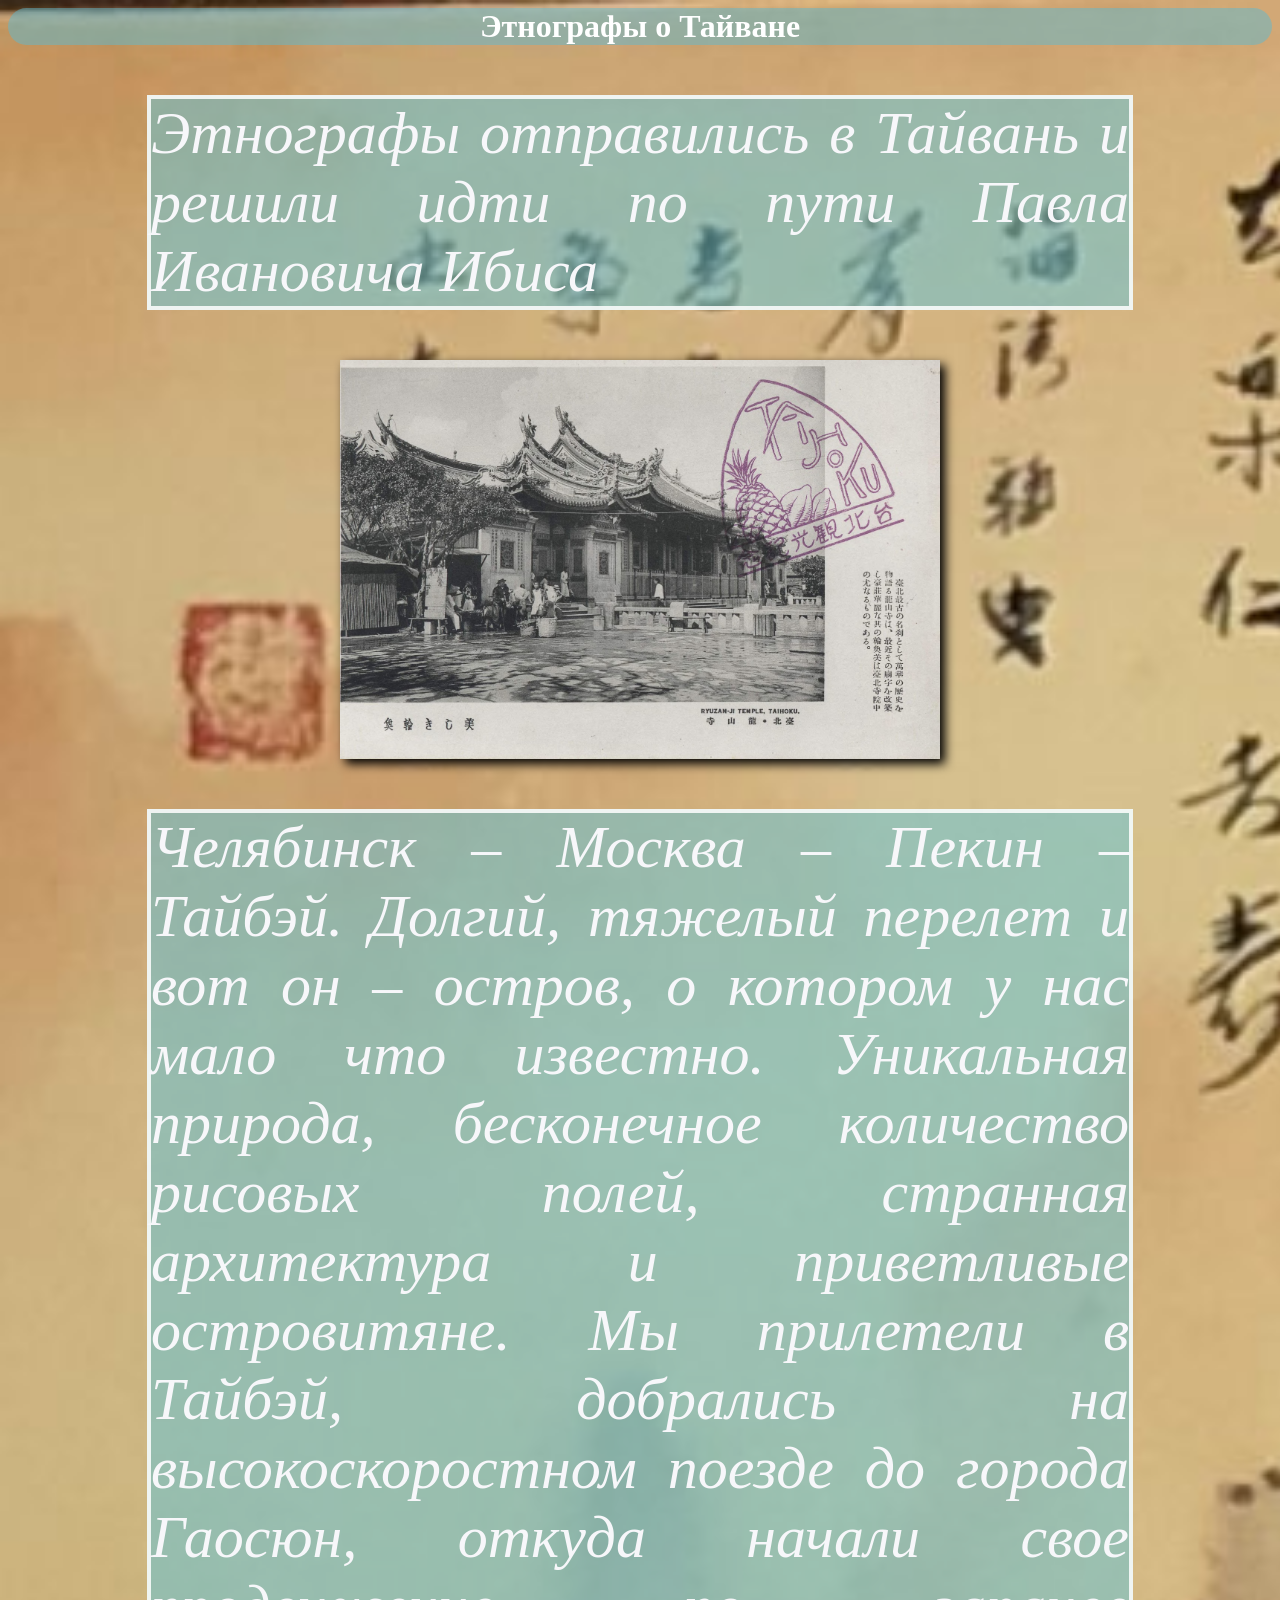
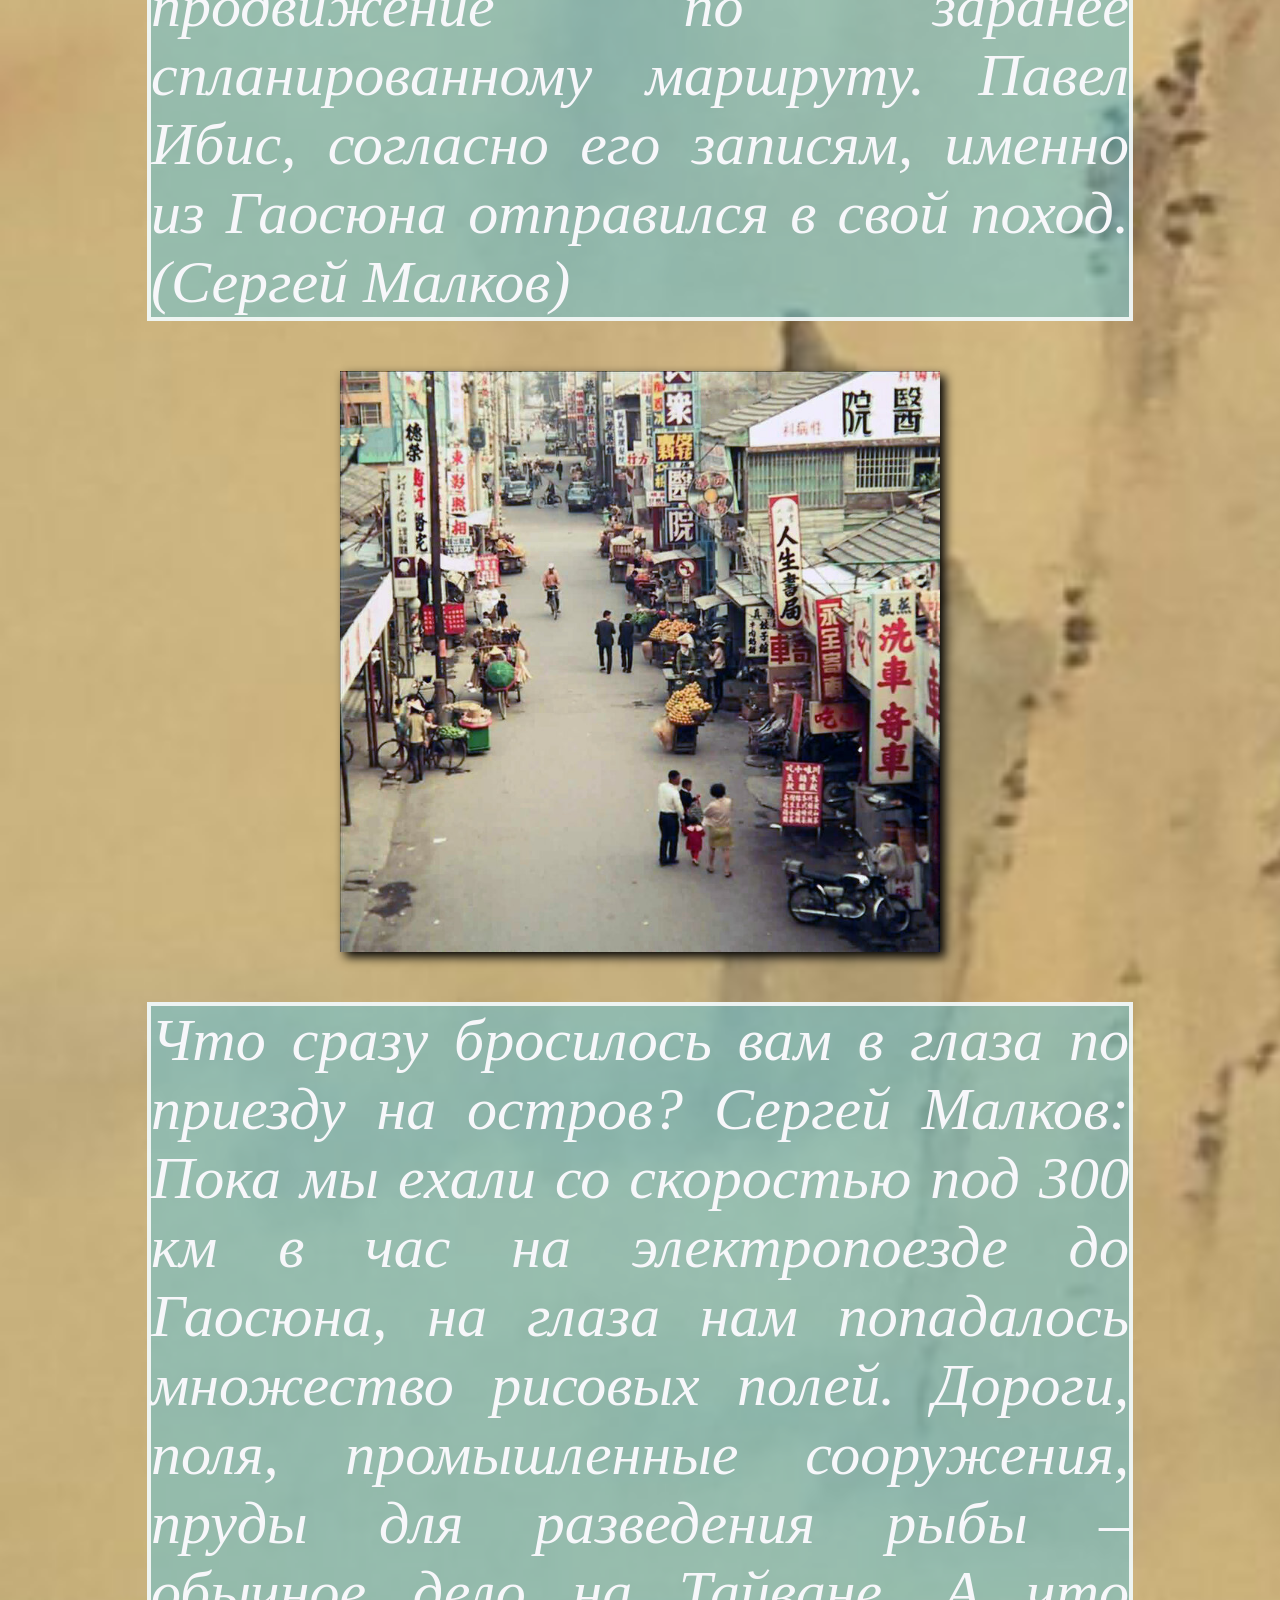
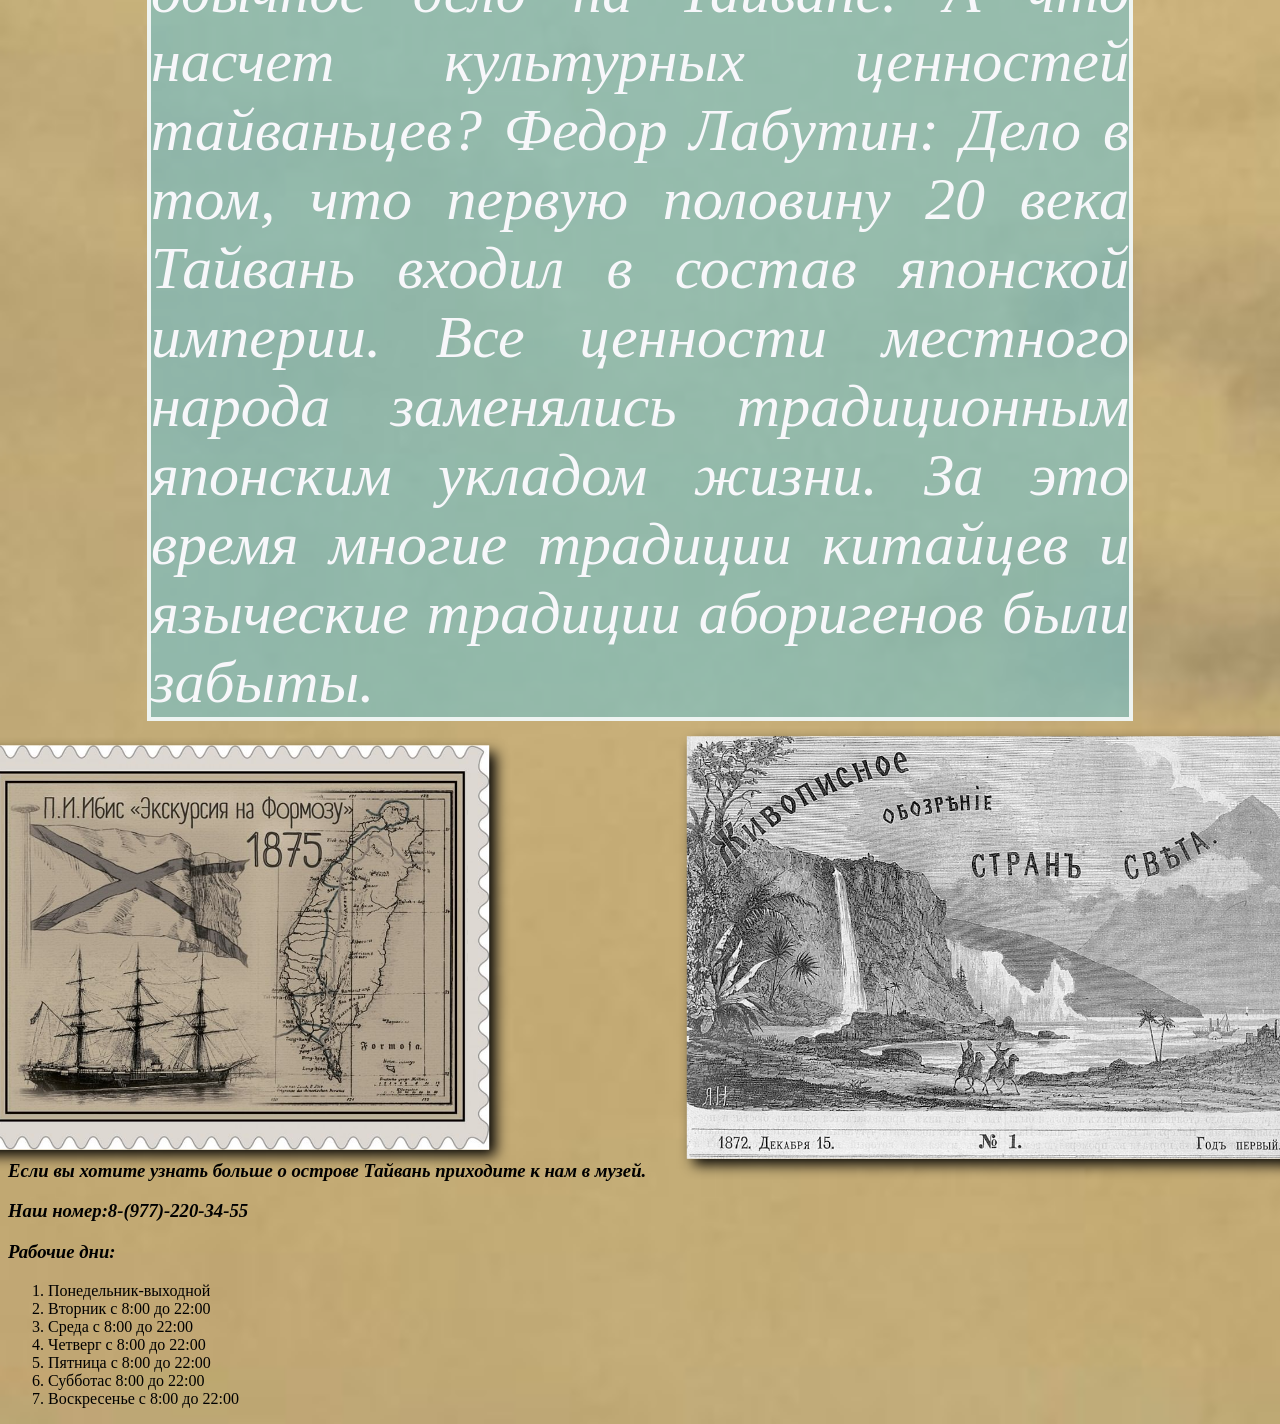
<file: gadk.html>
<!DOCTYPE html>
<html lang="en">
<head>
    <meta charset="UTF-8">
    <meta name="viewport" content="width=device-width, initial-scale=1.0">
    <title>Этнографы о Тайване</title>
    <link href="style.css" rel="stylesheet">
</head>
<body>
    
</body>
</html><html>
    <body>
        <main>
            <h1>Этнографы о Тайване</h1>
            <section>
            <p id="sun"><em>Этнографы отправились в Тайвань и решили идти по пути Павла Ивановича Ибиса</em></p>
                <img id="rik" src="1920.jpg" width="600">
            <p id="pik"><em>Челябинск – Москва – Пекин – Тайбэй. Долгий, тяжелый перелет и вот он – остров,
    о котором у нас мало что известно. 
    Уникальная природа, бесконечное количество рисовых полей,
    странная архитектура и приветливые островитяне. 
    Мы прилетели в Тайбэй, добрались на высокоскоростном поезде до города Гаосюн, 
    откуда начали свое продвижение по заранее спланированному маршруту.
    Павел Ибис, согласно его записям, именно из Гаосюна отправился в свой поход.(Сергей Малков)</em></p>
    <img  id="flower"  src="Taipei1971g.jpg" width="600">
    <p id="sun"  ><em>Что сразу бросилось вам в глаза по приезду на остров?
            Сергей Малков: Пока мы ехали со скоростью под 300 км в час
            на электропоезде до Гаосюна, на глаза нам попадалось множество рисовых полей. 
            Дороги, поля, промышленные сооружения, пруды для разведения рыбы – обычное дело на Тайване.
            А что насчет культурных ценностей тайваньцев?
            Федор Лабутин: Дело в том, что первую половину 20 века Тайвань входил 
            в состав японской империи. Все ценности местного народа заменялись 
            традиционным японским укладом жизни. За это время многие традиции 
            китайцев и языческие традиции аборигенов были забыты.</em></p>
            <figure class="kartinki">
            <img id="rj" src="370232.jpg" width="400">
            <img id="ru" src="Живописное_обозрение,_№_1,_1872.jpg" width="480">
            </figure>
            <h3 id="ry"><em>Если вы хотите узнать больше о острове Тайвань приходите к нам в музей.</em></h2>
            <h3><em>Наш номер:8-(977)-220-34-55</em></h3>
            <h3><em>Рабочие дни:</em></h3>
            <ol>
                <li>Понедельник-выходной</li>
                <li>Вторник с 8:00 до 22:00</li>
                <li>Среда с 8:00 до 22:00</li>
                <li>Четверг с 8:00 до 22:00</li>
                <li>Пятница с 8:00 до 22:00</li>
                <li>Субботас 8:00 до 22:00</li>
                <li>Воскресенье с 8:00 до 22:00</li>
            </ol>
            </section>
        </main>
    </body>
</html>
</file>
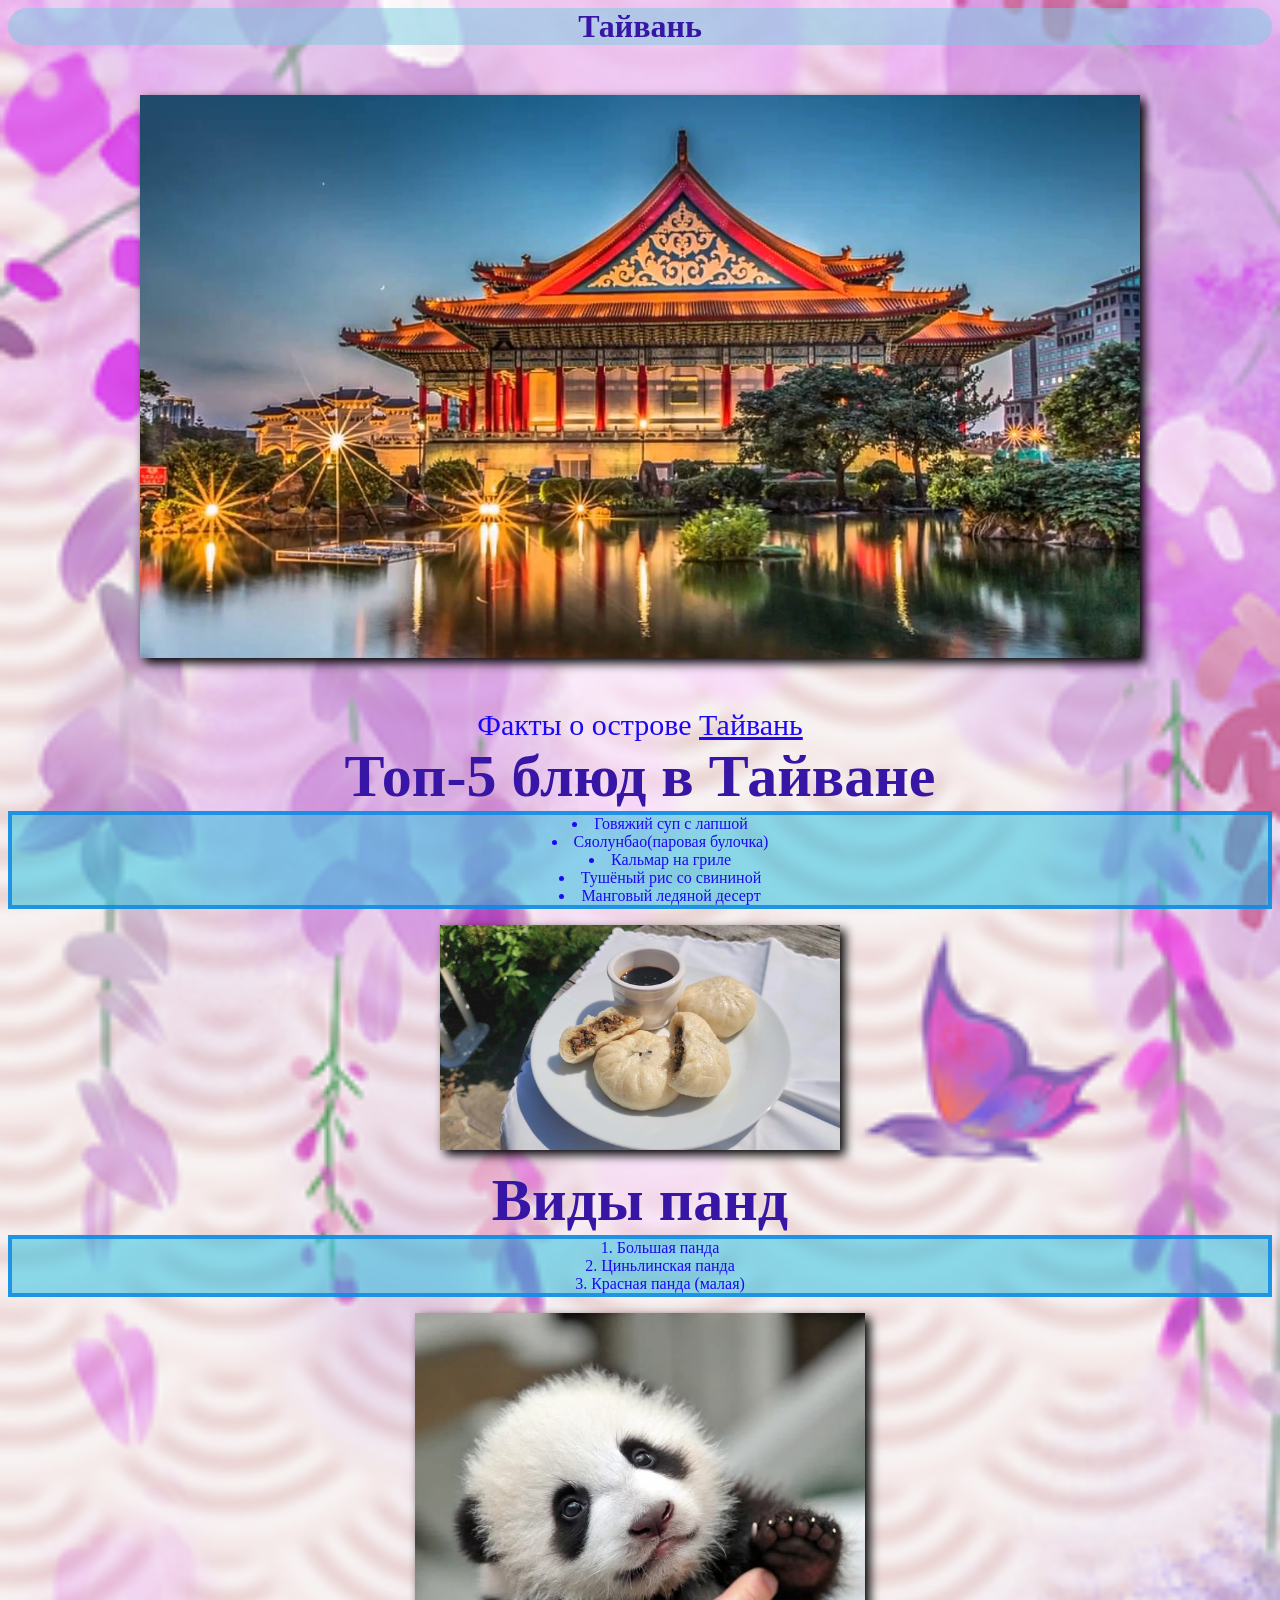
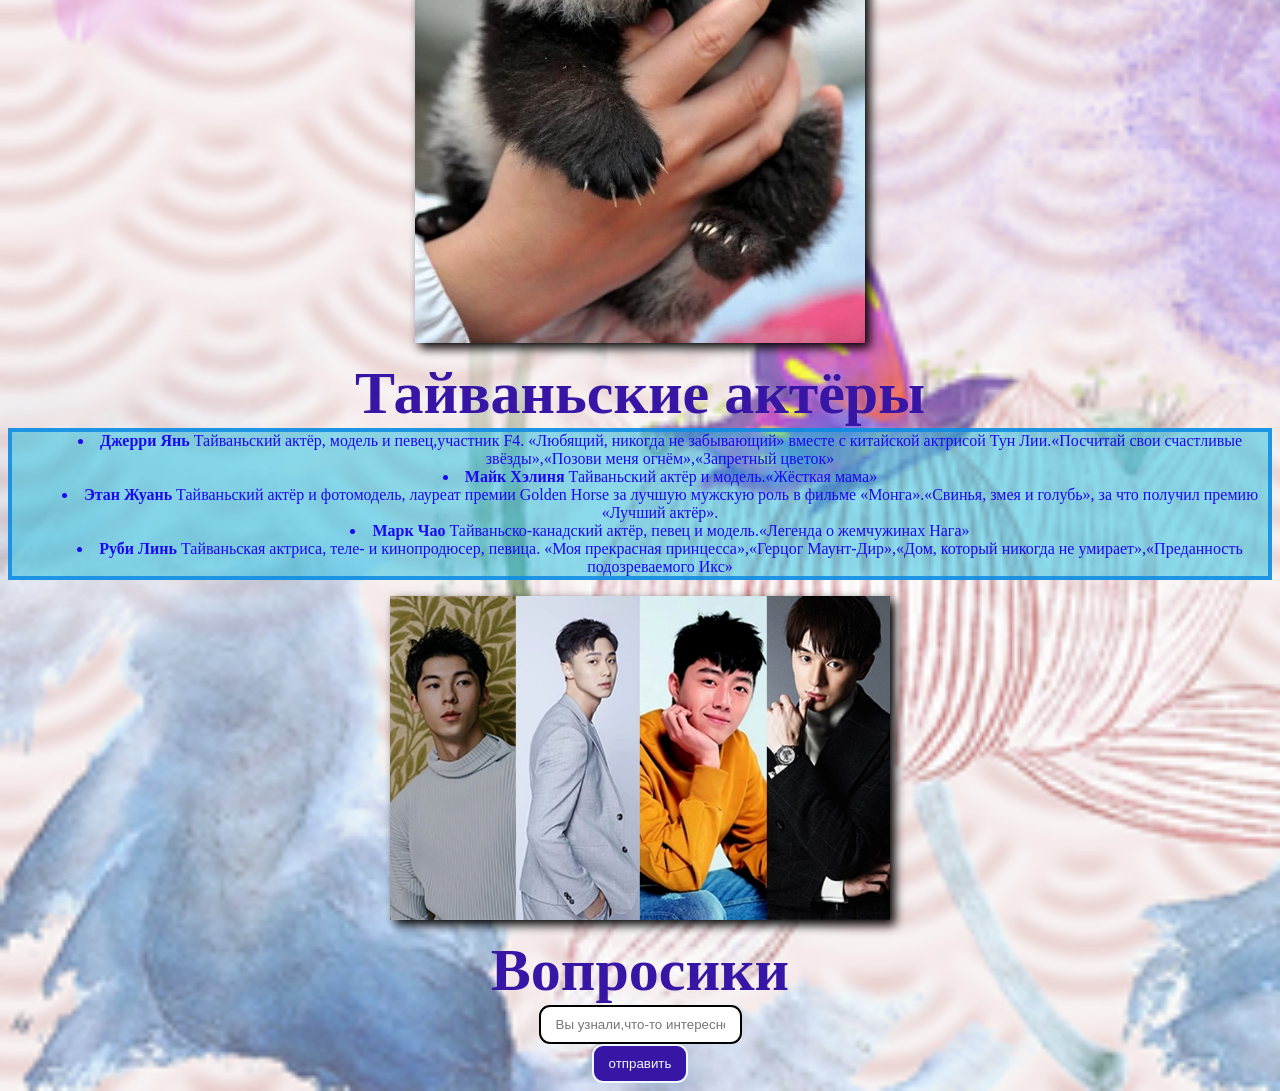
<file: wdb.html>
<!DOCTYPE html>
<html lang="en">
<head>
    <meta charset="UTF-8">
    <meta name="viewport" content="width=device-width, initial-scale=1.0">
    <title>Современный Тайвань</title>
    <link href="style_modern.css" rel="stylesheet"/>
</head>
    </html>
    <html>
        <body>
            <main>
            <h1>Тайвань</h1>
            <section>
            <!--Добавть фотографии-->
            <img id="img1" src="234.jpg" width="1000">
            <p id="pila1"> Факты о острове <a href="http://стофактов.рф/20-интересных-фактов-о-тайване/" target="_blank" id="pila1"> Тайвань</a></p>
            </section>
        <section>
            <h2>Топ-5 блюд в Тайване</h2>
            <ul>
                <li>Говяжий суп с лапшой</li>
                <li>Сяолунбао(паровая булочка)</li>
                <li>Кальмар на гриле</li>
                <li>Тушёный рис со свининой</li>
                <li>Манговый ледяной десерт</li>
            </ul>
        <figure>
            <img id="girl" src="maxresdefault.jpg" width="400">
        </figure>
            </section>
            <h3>Виды панд</h3>
            <ol>
                <li>Большая панда</li>
                <li>Циньлинская панда</li>
                <li>Красная панда (малая) </li>
            </ol>
        <figure>
            <img src="8690217a8e10b8759fc5c564106d3baa.jpg" width="450">
        </figure>
            <h4>Тайваньские актёры</h4>
            <ul>
                <li><strong>Джерри Янь</strong>
                    Тайваньский актёр, модель и певец,участник F4. «Любящий, никогда не забывающий» вместе с китайской актрисой Тун Лии.«Посчитай свои счастливые звёзды»,«Позови меня огнём»,«Запретный цветок»
                </li>
                <li><strong>Майк Хэлиня</strong> 
                    Тайваньский актёр и модель.«Жёсткая мама»
                </li>
                <li> <strong>Этан Жуань</strong>
                    Тайваньский актёр и фотомодель, лауреат премии Golden Horse за лучшую мужскую роль в фильме «Монга».«Свинья, змея и голубь», за что получил премию «Лучший актёр». 
                </li>
                <li><strong>Марк Чао</strong>
                    Тайваньско-канадский актёр, певец и модель.«Легенда о жемчужинах Нага»
                </li>
                <li><strong>Руби Линь</strong>
                    Тайваньская актриса, теле- и кинопродюсер, певица. «Моя прекрасная принцесса»,«Герцог Маунт-Дир»,«Дом, который никогда не умирает»,«Преданность подозреваемого Икс» 
                </li>
            </ul>
        <figure>
            <img src="greg-hsu-patrick-shih-kent-tsai-derek-chang.jpg" width="500">
        </figure>


        <h2>Вопросики</h2>
        <div class="lastbutt">
            <input type="text" name="taiwan" placeholder="Вы узнали,что-то интересное?">
            <button type="submit">отправить</button>
        </div>






        </section>
        </main>
    </body>
</html>
</file>
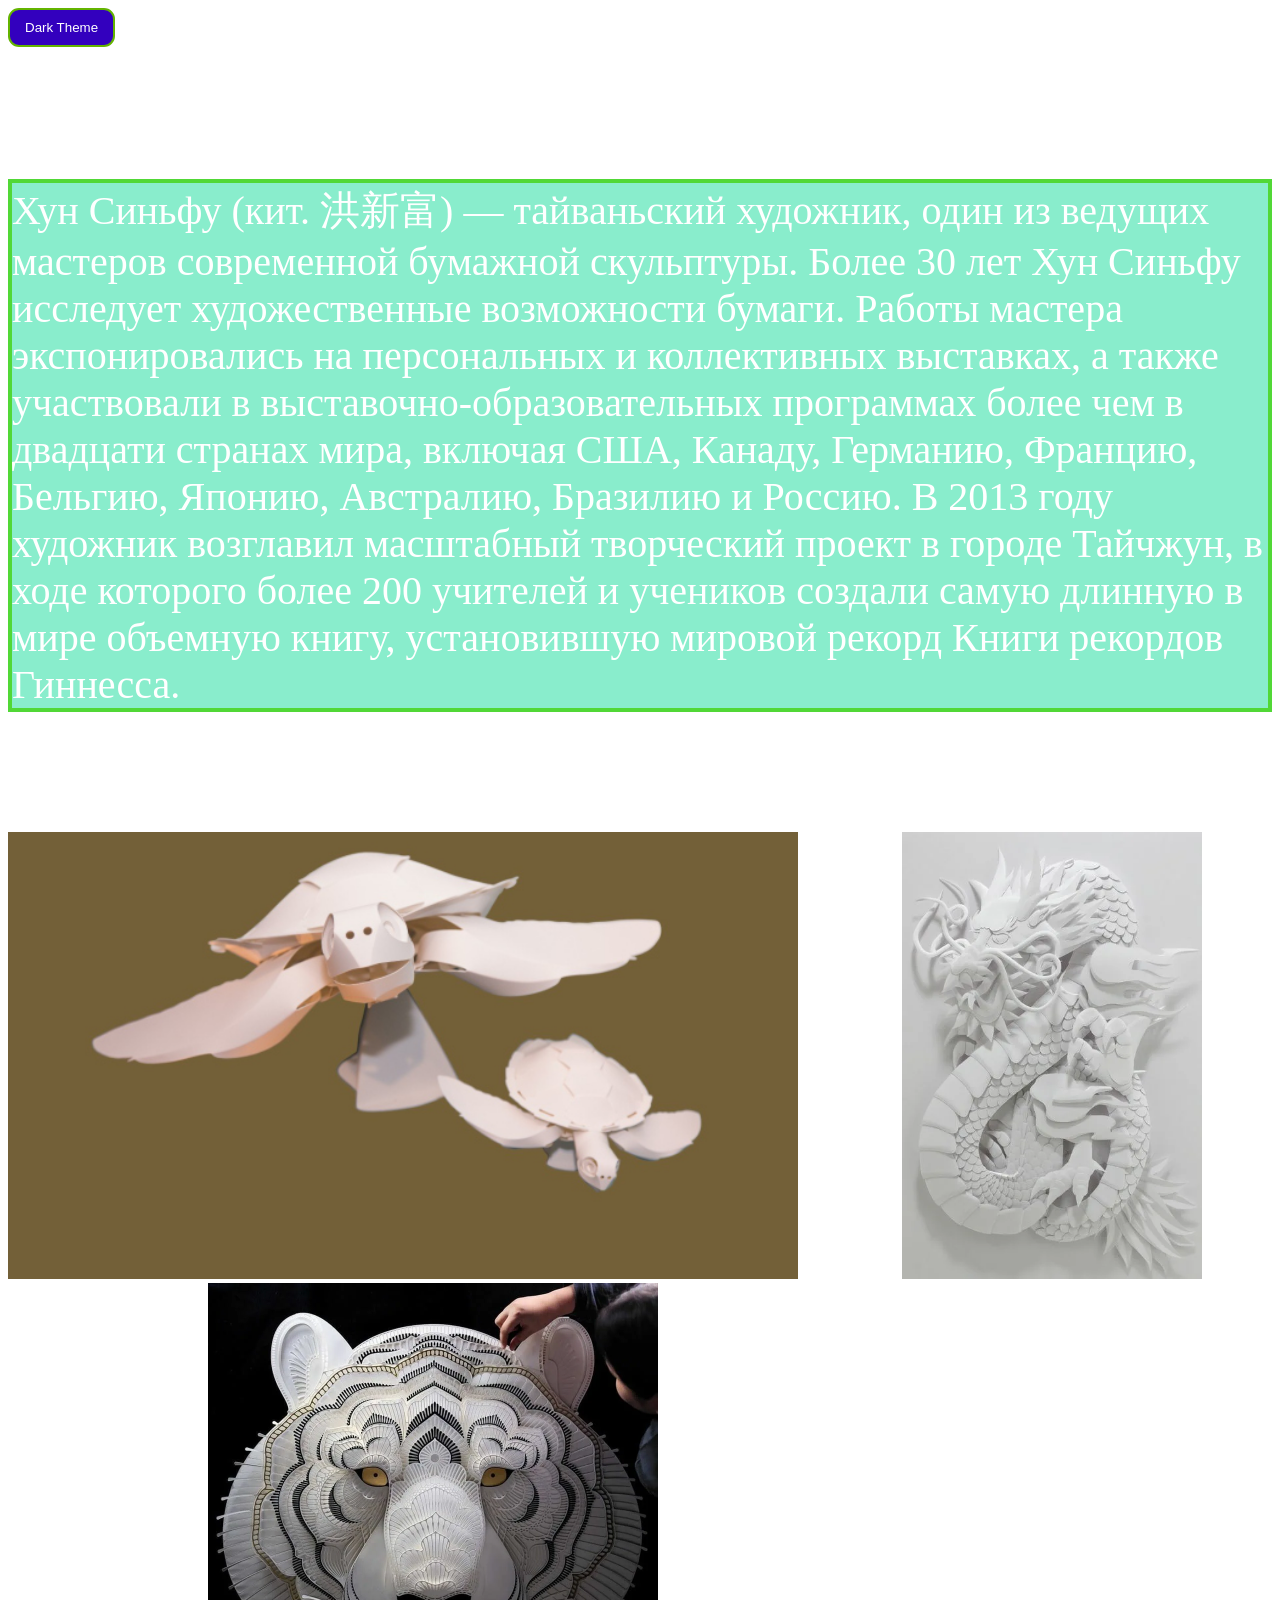
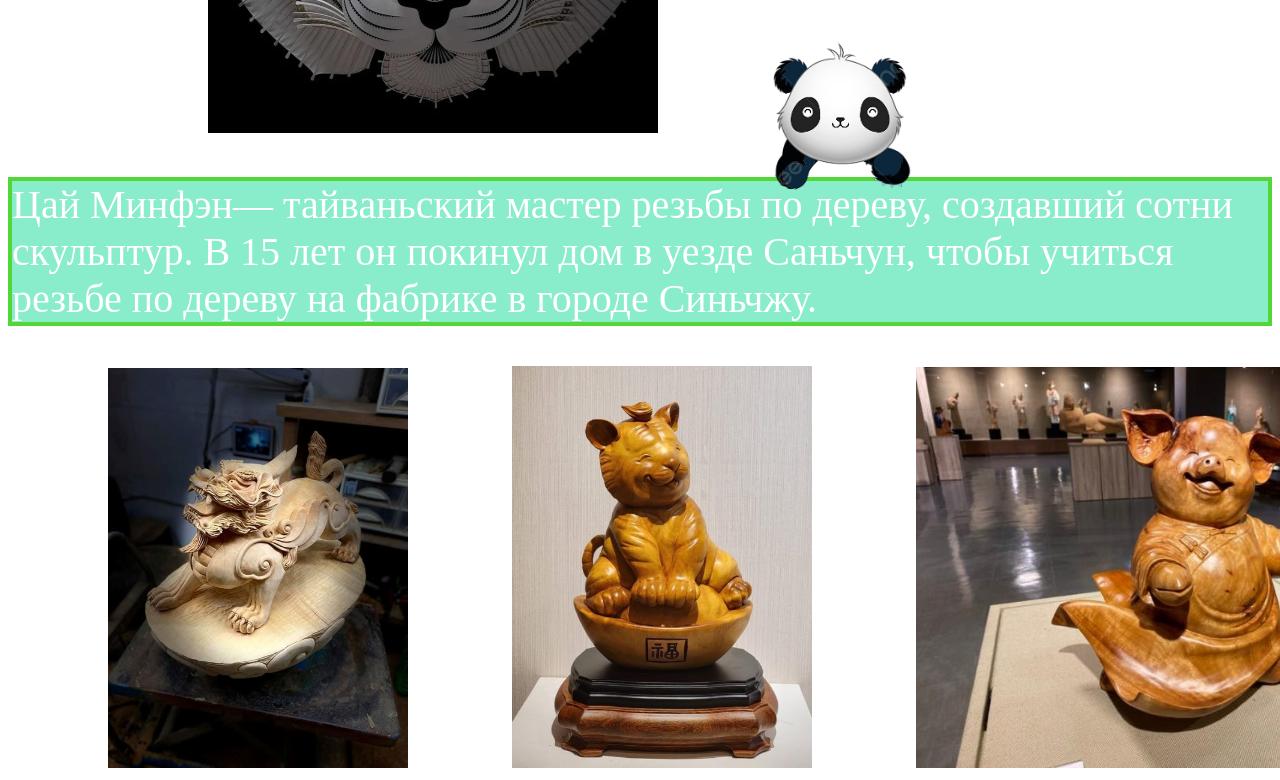
<file: музей.html>
<!DOCTYPE html>
<html lang="en">
<head>
    <meta charset="UTF-8">
    <meta name="viewport" content="width=device-width, initial-scale=1.0">
    <title>Document</title>
    <link href="Cric.css" rel="stylesheet"/>
    <link href="test1.html" rel="stylesheet"/>
</head>
</html>
<html>
    <body>
        <main>
            <button id="id-theme">Dark Theme</button>
            <h1><em> Искусство Тайваня. </em> </h1>
            <p>Хун Синьфу (кит. 洪新富) — тайваньский художник, один из ведущих мастеров современной бумажной скульптуры.
            Более 30 лет Хун Синьфу исследует художественные возможности бумаги. Работы мастера экспонировались на персональных и коллективных выставках, а также участвовали в выставочно-образовательных программах более чем в двадцати странах мира, включая США, Канаду, Германию, Францию, Бельгию, Японию, Австралию, Бразилию и Россию. В 2013 году художник возглавил масштабный творческий проект в городе Тайчжун, в ходе которого более 200 учителей и учеников создали самую длинную в мире объемную книгу, установившую мировой рекорд Книги рекордов Гиннесса.
            </p>
            <h2>Вот несколько его работ:</h2>
            <img src="фигуры.jpg" width="790" alt="храм">
            <img src="карт.webp" width="300" alt="храм" style="position: relative; left: 100px;"/>
            <img src="тигр.webp" width="450" alt="храм" style="position: relative; left: 200px;"/>
            <img src="пандо.png" width="150" alt="храм" style="position: relative; left: 300px;top: 60px;"/>
            <p>Цай Минфэн— тайваньский мастер резьбы по дереву, создавший сотни скульптур. В 15 лет он покинул дом в уезде Саньчун, чтобы учиться резьбе по дереву на фабрике в городе Синьчжу.</p>
            <img src="драк.jpg" width="300" alt="храм" style="position: relative; left: 100px;"/>
            <img src="кит.jpg" width="300" alt="храм" style="position: relative; left: 200px;"/>
            <img src="свин.jpg" width="535" alt="храм" style="position: relative; left: 300px;"/>
        </main>
            <script src="scrip.js"></script>
    </body>
</html>
</file>
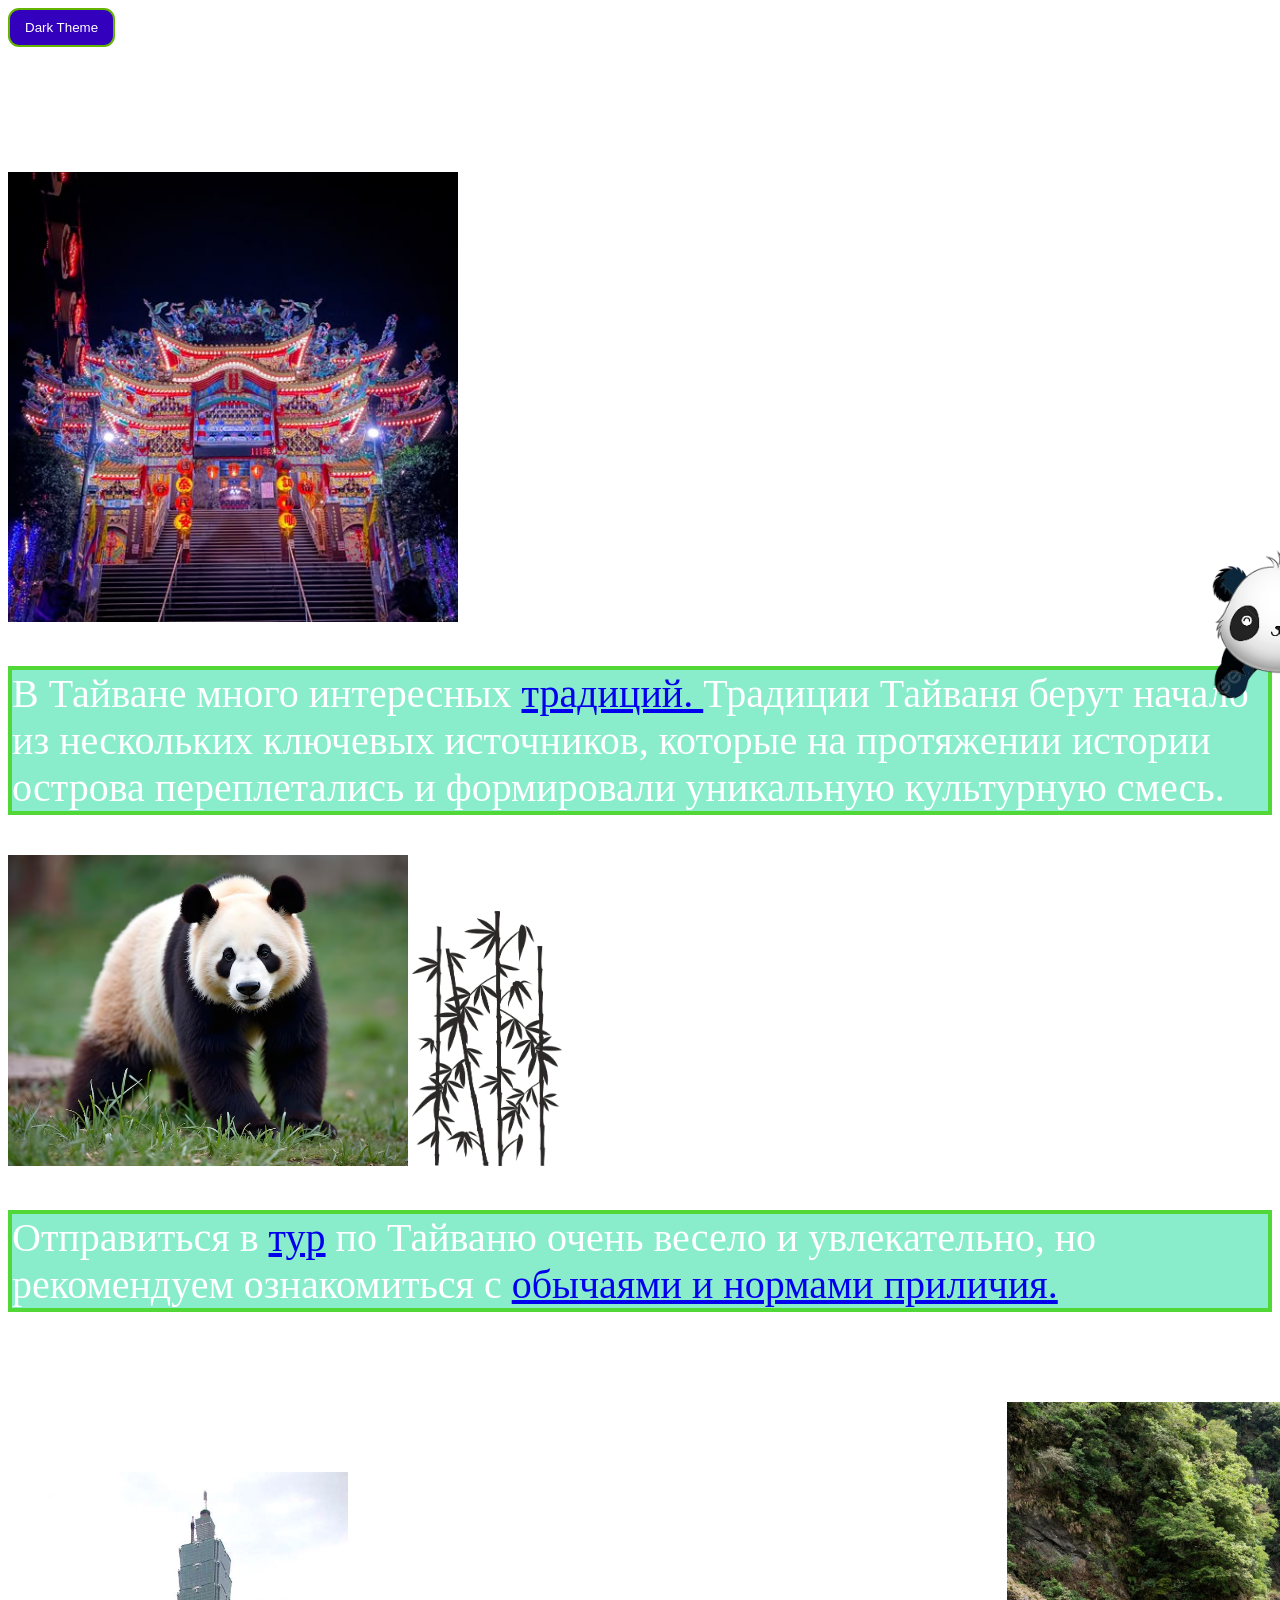
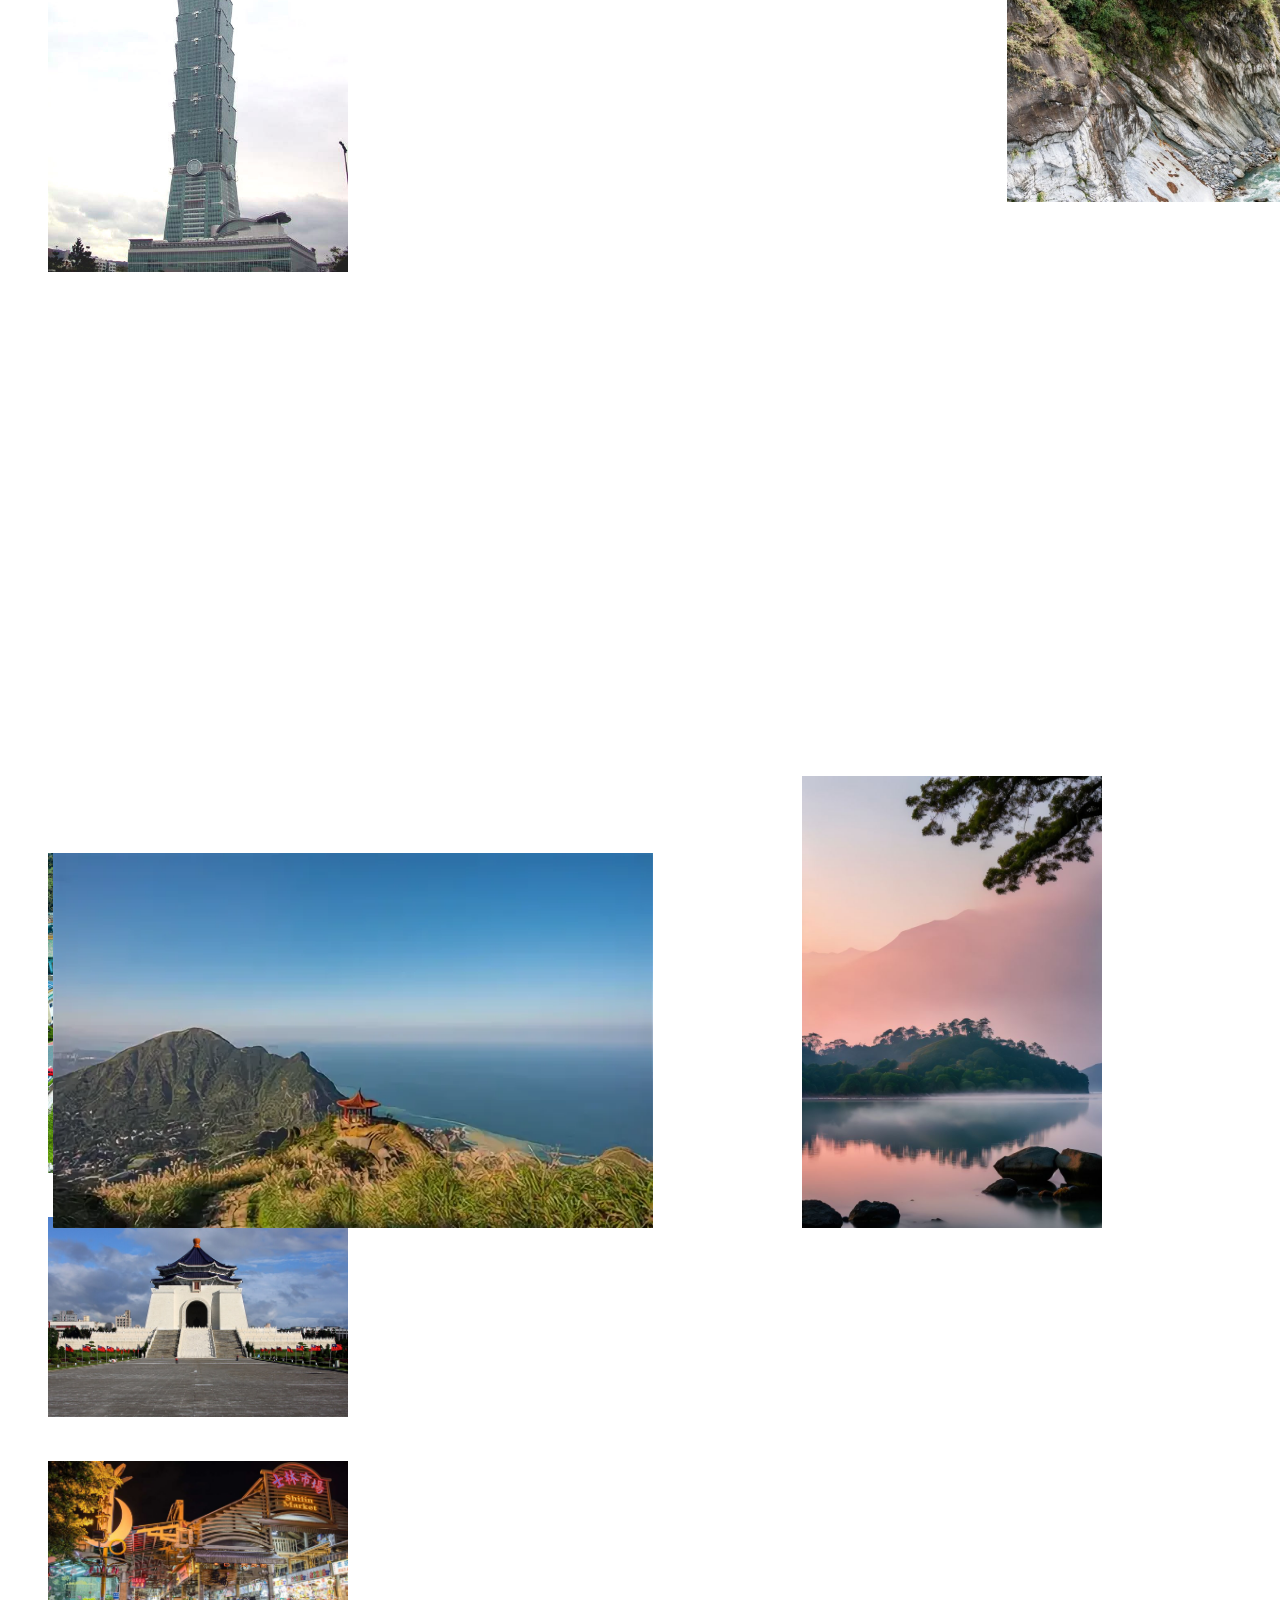
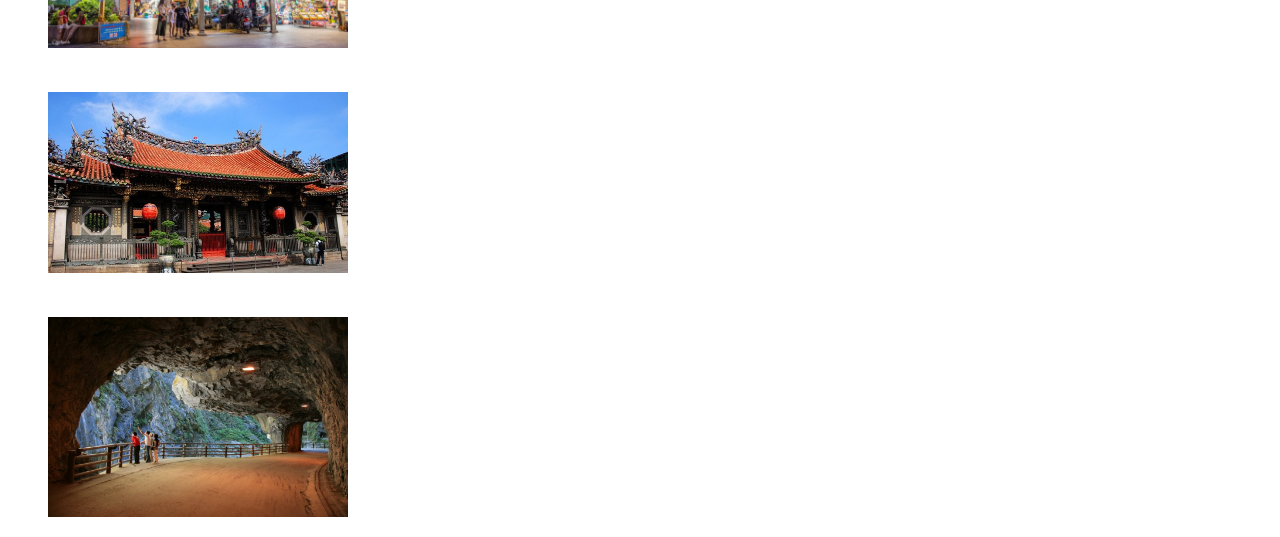
<file: Панда.html>
<!DOCTYPE html>
<html lang="en">
<head>
    <meta charset="UTF-8">
    <meta name="viewport" content="width=device-width, initial-scale=1.0">
    <title>Document</title>
    <link href="Cric.css" rel="stylesheet"/>
    <link href="test1.html" rel="stylesheet"/>
</head>
</html>
<html>
    <body>
        <main>
            <button id="id-theme">Dark Theme</button>
            <h1><em> Традиции Тайваня. </em> </h1>
            <img src="храм.jpg" width="450" alt="храм">
            <img src="л.jpg" width="600" alt="храм" style="position: relative; left: 1450px;"/>
            <img src="пандо.png" width="150" alt="храм" style="position: relative; left: 135px; top: 80px;"/>
            <p>В Тайване много интересных <a href="https://translated.turbopages.org/proxy_u/en-ru.ru.b644b902-6a549ed9-b9d301ff-74722d776562/https/en.wikipedia.org/wiki/Culture_of_Taiwan" target="_blank">традиций. </a>Традиции Тайваня берут начало из нескольких ключевых источников, которые на протяжении истории острова переплетались и формировали уникальную культурную смесь. </p>
            <img src="панды.avif" width="400" alt="панда">
            <img src="бамбо.png" width="150" alt="храм">
            <p>Отправиться в <a href="https://youtravel.me/tours/53863/%D1%82%D0%B0%D0%B9%D0%BD%D1%8B_%D0%B8_%D1%87%D1%83%D0%B4%D0%B5%D1%81%D0%B0_%D1%82%D0%B0%D0%B9%D0%B2%D0%B0%D0%BD%D1%8F_-_%D1%83%D0%BD%D0%B8%D0%BA%D0%B0%D0%BB%D1%8C%D0%BD%D1%8B%D0%B9_%D1%82%D1%83%D1%80_%D0%BD%D0%B0_%D0%BE%D1%81%D1%82%D1%80%D0%BE%D0%B2">тур</a> по Тайваню очень весело и увлекательно, но рекомендуем ознакомиться с <a href="https://skyeng.ru/articles-kitajskij/kultura-i-tradicii-cn/kak-vesti-sebya-v-gostyakh-u-kitaytsev-chto-govorit-i-chego-izbegat/?ysclid=mrlr4uh7sr34778525">обычаями и нормами приличия.</a></p>
            <h2>Советуем посетить:</h2>
                <ol>
                    <li>Тайбэй 101.</li>
                    <img src="Тайбэй 101.jpg" width="300" alt="башня">
                    <img src="рку.jpg" width="600" alt="храм" style="position: relative; left: 655px; bottom: 70px;"/>
                    <img src="водопад.jpg" width="300" alt="храм" style="position: relative; left: 805px; bottom: 70px;"/>
                    <img src="гора.webp" width="600" alt="храм" style="position: relative; left: 5px; top: 500px;"/>
                    <img src="закат.jpg" width="300" alt="храм" style="position: relative; left: 150px; top: 500px;"/>
                    <li>Национальный дворцовый музей.</li>
                    <img src="музей.jpg" width="550" alt="музей">
                    <img src="пещ.jpg" width="600" alt="храм" style="position: relative; left: 1050px; top: 700px;"/>
                    <li>Мемориал Чан Кайши.</li>
                    <img src="Чан.jpg" width="300" alt="Мемориал">
                    <li>Ночные рынки. Например, Шилинь.</li>
                    <img src="рынок.jpg" width="300" alt="рынок">
                    <li>Храм Луншань.</li>
                    <img src="храм л.jpg" width="300" alt="храм">
                    <li>Национальный парк Тароко.</li>
                    <img src="парк.jpg" width="300" alt="парк">
                </ol>
        </main>
            <script src="scrip.js"></script>
    </body>
</html>
</file>
<file: style.css>
body{
    background-image: url(62bf5031f4b859e0becdadcae08c0e6a.jpg);
    background-size:cover;
}
h1{
    font-size: 60 px;
    color: rgb(255, 255, 255);
    background-color: rgba(99, 185, 205, 0.5);
    border: 4px solid  (55, 21, 165);
    border-radius:50px;
    text-align:center;
    margin: 0 auto;
}

h1,p,img{
    text-align:center;
    margin: 0 auto;
}
p{
    font-size: 60px;
    color: rgb(247, 247, 250);
    font-size: 60 px;
    text-align:justify;
    margin: 0 auto;
    margin-left: 11%;
    margin-right: 11%;
    background-color: rgba(99, 197, 219, 0.5);
    border: 4px solid rgba(255, 255, 255, 0.848)
}
img{
    display: block;
    margin: auto;
    box-shadow: 5px 5px 10px rgb(0, 0, 0);
    transition: transform 0.3s;
}

img:hover{
    transform: scale(1.1);
}
#rik{
    margin-top:50px;
}
#pik{
    margin-top:50px;
}
#flower{
    margin-top:50px;
}
#sun{
    margin-top:50px;
}

.kartinki{
    display: flex;
    flex-wrap: wrap;
    scale: 130%;
    margin-top: 5%;
}
#ry{
    margin-top:50px;
}
</file>
<file: style_modern.css>
body{
    background-image:url(pngtree-taobao-ink-style-clothing-poster-background-picture-image_1007374.jpg) ;
    background-size:cover ;
}
h1{
    font-size: 60 px;
    color: rgb(55, 21, 165);
    background-color: rgba(122, 206, 225, 0.5);
    border: 4px solid  (55, 21, 165);
    border-radius:50px;
    text-align:center;
    margin: 0 auto;
}
h2{
    font-size: 60px;
    color: rgb(55, 21, 165);
    font-size: 60 px;
}
h3{
    font-size: 60px;
    color: rgb(55, 21, 165);
    font-size: 60 px;
}
h4{
    font-size: 60px;
    color: rgb(55, 21, 165);
    font-size: 60 px;
}
h1,h2,h3,h4,li,ol,ul,img{
    text-align:center;
    margin-top: 30px;
    margin: 0 auto;
}
p{
    text-align:center;
    margin: 0 auto;
}
img{
    display: block;
    margin: auto;
    box-shadow: 5px 5px 10px rgb(0, 0, 0);
    transition: transform 0.3s;
}

img:hover{
    transform: scale(1.1);
}
ol,ul{
    text-align: center;
    list-style-position: inside;
}
input, button{
    display: block;
    padding: 10px 15px;
    border-radius: 11px;
    border: 2px solid;
    margin: 0 auto;
}

button{
    background-color: rgb(55, 21, 165);
    color:aliceblue;
    cursor: pointer;
    text-align:center;
}

#img1{
    margin-top: 50px;
}
#pila1{
    margin-top:50px;
}
ul{
    font-size:20 px;
    color: rgb(28, 8, 243);
    background-color: rgba(30, 189, 224, 0.5);
    border: 4px solid rgba(11, 137, 228, 0.848) ;
}
#girl{
    margin-top:40 px ;
}

#pila1{
    font-size:30px;
    color: rgb(28, 8, 243);

}

ol{
    font-size:20 px;
    color: rgb(28, 8, 243);
    background-color: rgba(30, 189, 224, 0.5);
    border:4px solid rgba(11, 137, 228, 0.848) ; 
}
#panda{
    margin-top:10px;
}
nav ul{
    padding:0;
    marding:0;
    list-style:none;
    width: 200px;
    background-color: #f2f2f2;
}
nav a{
    display:block;
    padding: 10px;
    color:#000;
}

.lastbutt{
    text-align: center;
    

}

.lastbutt-form{
    display: flex;
    justify-content: center;
    align-items: center;
    gap: 10px;
}
</file>
<file: Cric.css>
body {
    background-image: url(https://avatars.mds.yandex.net/i?id=16ff6106c425618c6bb31a6c0fc5a262_l-4011747-images-thumbs&n=13);
}
h1{
    font-size: 50px;
    color:rgb(255, 255, 255);
        text-align: center;
}
p{
    font-size: 40px;
    color:rgb(255, 255, 255);
    background-color: rgba(20, 220, 154, 0.5);
    border: 4px solid rgb(81, 216,54);
}
h2{
    color:rgb(255, 255, 255);
    font-size: 40px;
}
li{
    color:rgb(255, 255, 255);
    font-size: 35px;
}

img:hover{
    transform: scale(1.1);
}
input, button {
    padding: 10px 15px;
    border-radius: 11px;
    border: 2px solid rgb(225, 218, 218);
    border: 2px solid rgb(100, 180, 0);
}
button {
    background-color:rgb(51, 0, 190);
    color: white;
    cursor: pointer;
}
button:hover {
    background-color:rgb(167, 21, 21);}

.dark-theme{
    background-color:rgb(7, 114, 64);
    background-image: none;
    color: rgb(225, 225, 225);
}
</file>
